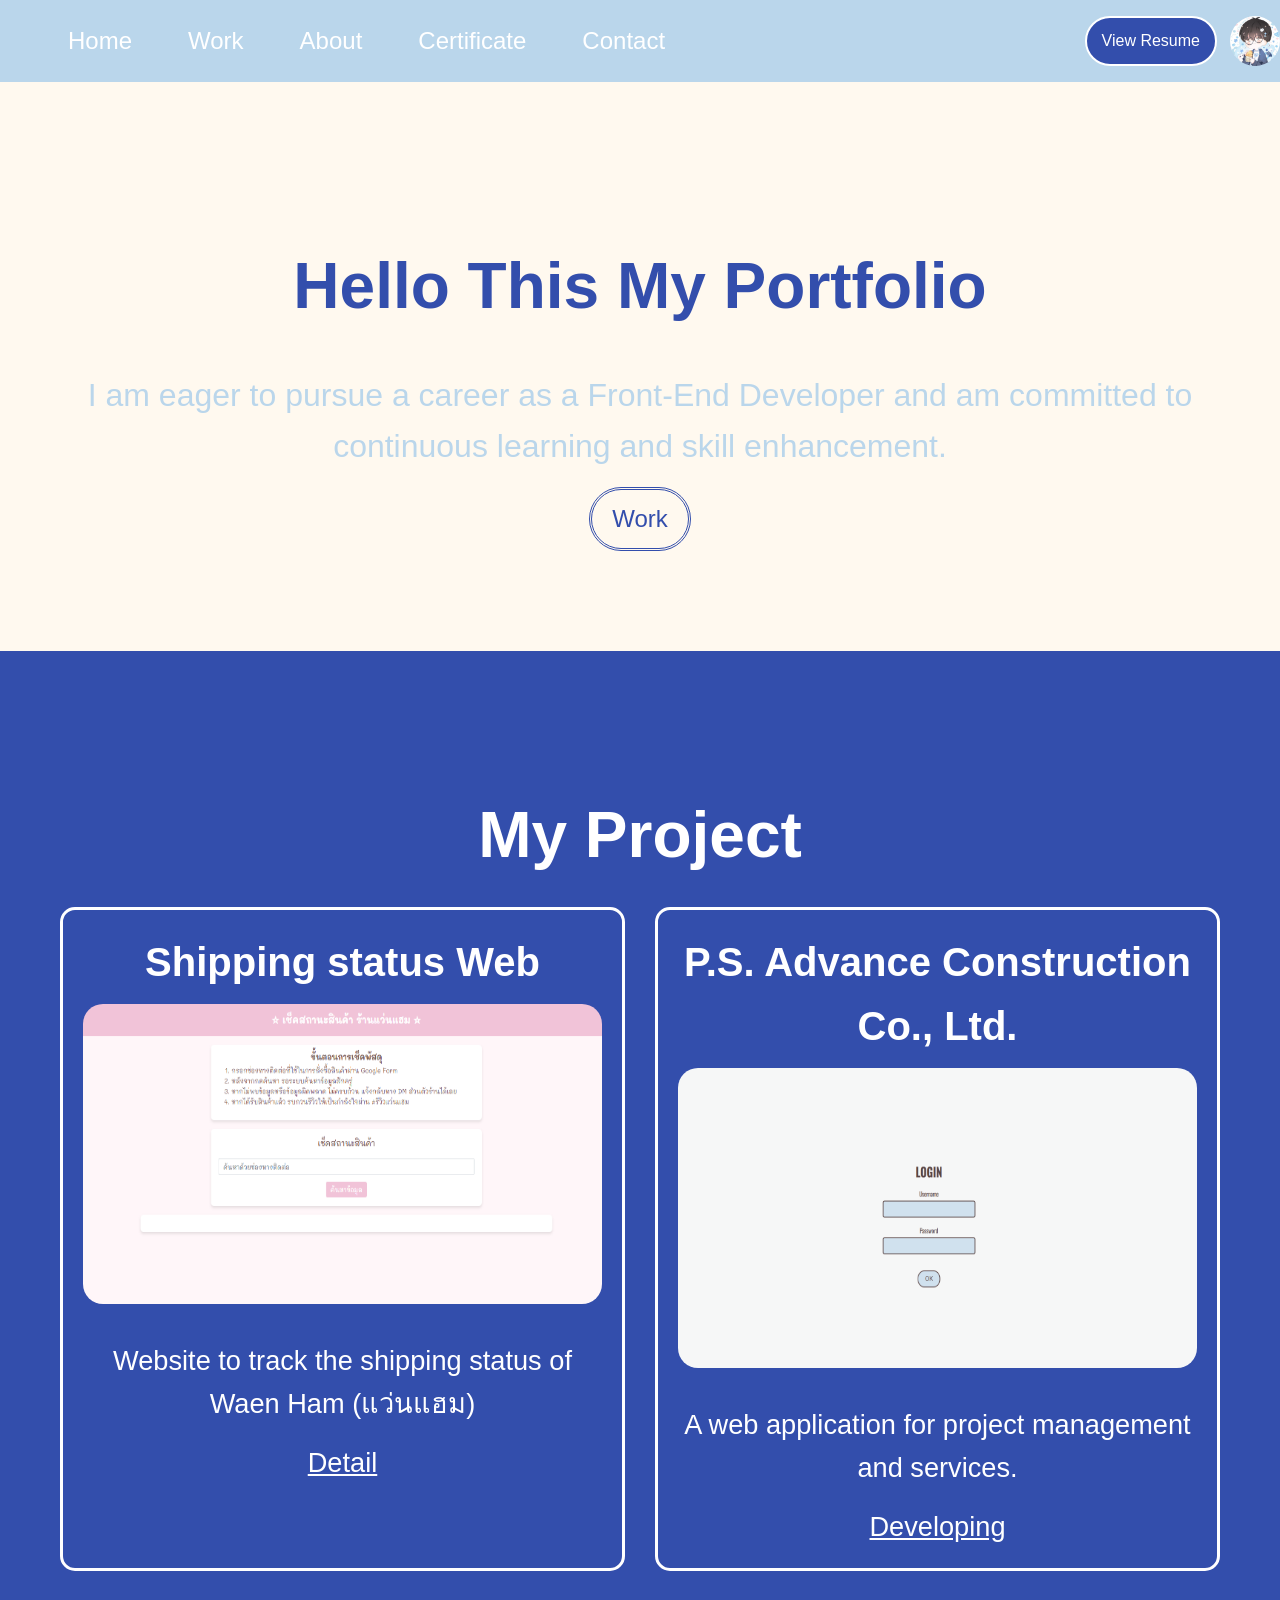
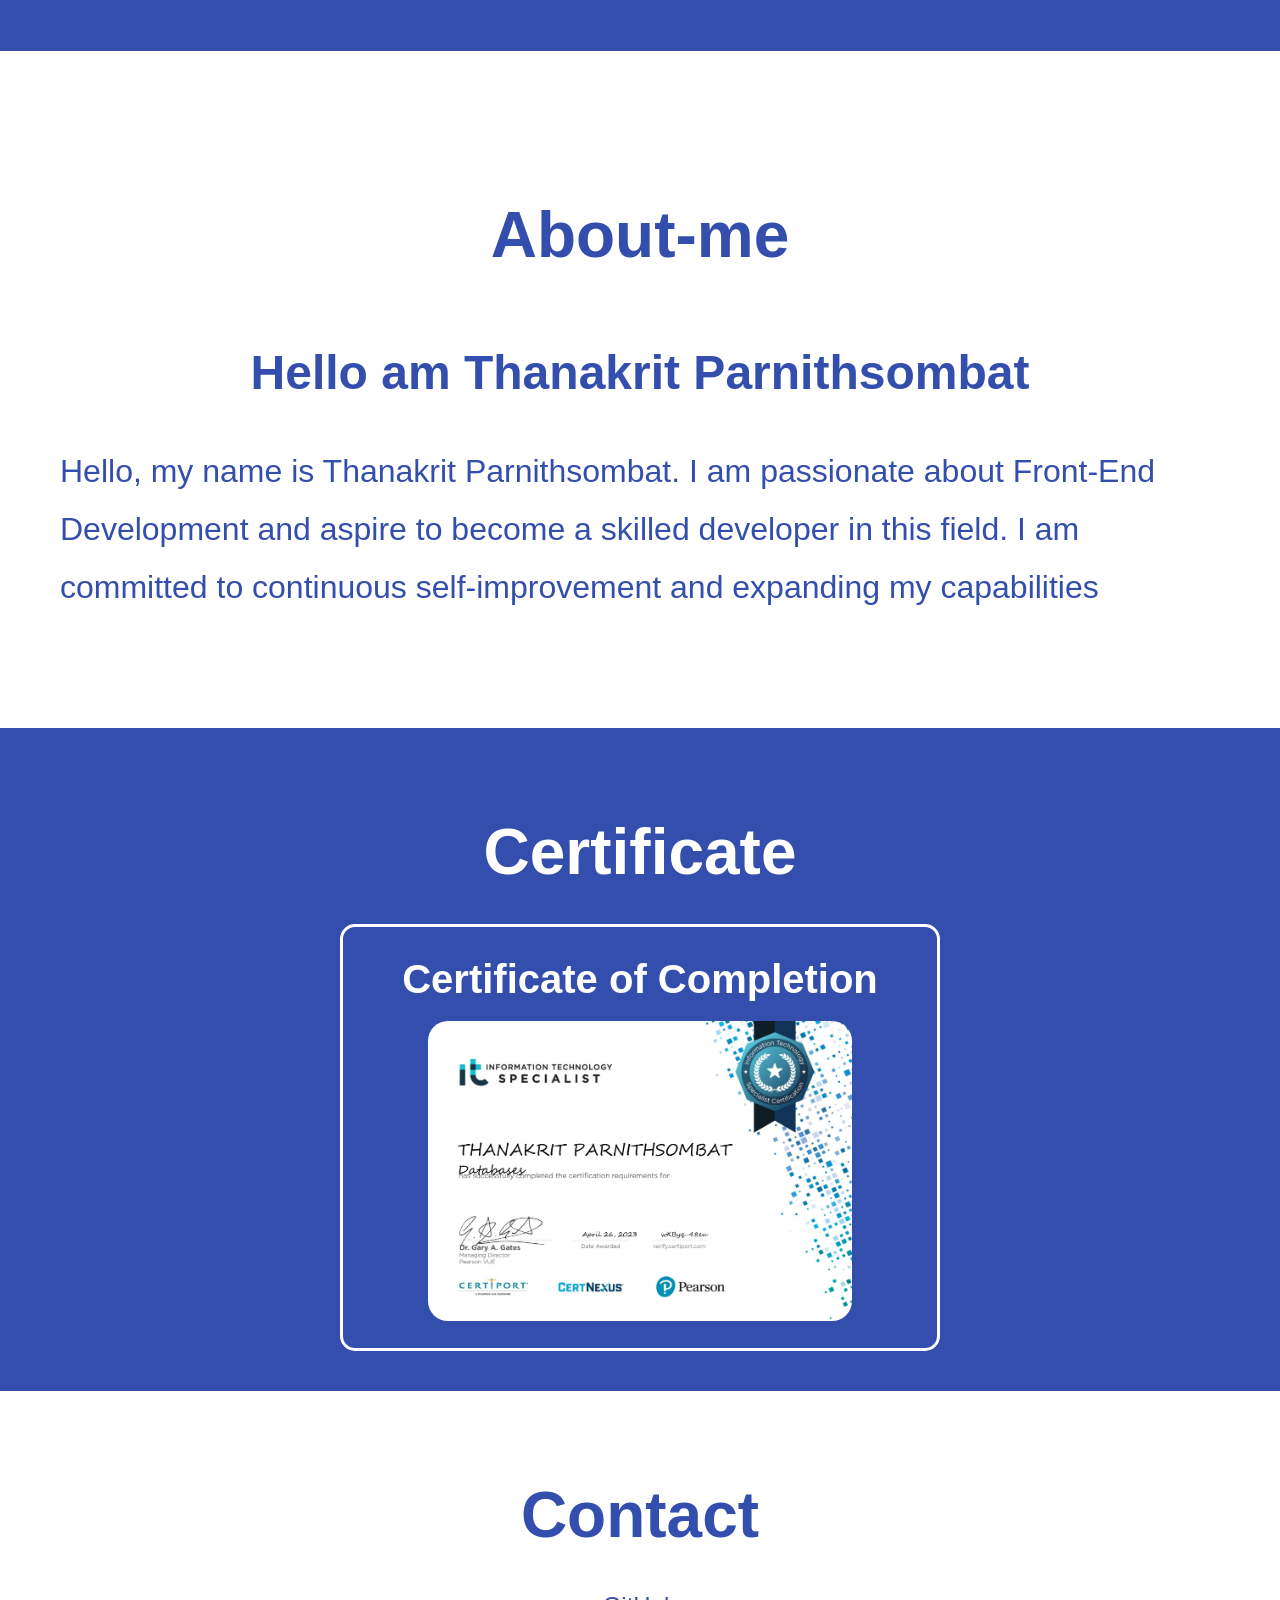
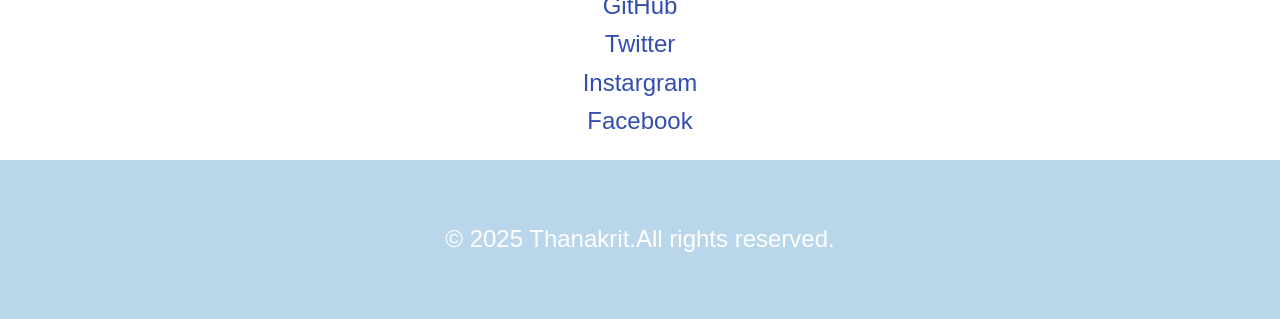
<file: index.html>
<!DOCTYPE html>
<html lang="en">

<head>
    <meta charset="UTF-8">
    <meta name="viewport" content="width=device-width, initial-scale=1.0">
    <link rel="stylesheet" href="Style.css">
    <title>Portfolio</title>
</head>

<body>
    <header>
        <nav class="navbar">
            <ul>        
                <li><a href="#home">Home</a></li>
                <li><a href="#work">Work</a></li>
                <li><a href="#about">About</a></li>
                <li><a href="#Certificate">Certificate</a></li>
                <li><a href="#contact">Contact</a></li>
                <div class="Resume">
                    <a href="#" onclick="showPopup('Resume.png')">View Resume</a>
                </div>
                <div class="icon">
                    <img src="Profile.jpg" alt="">
                </div>
            </ul>
        </nav>
    </header>

    <main>
        <section id="home" class="main-home">
            <div class="container">
                <h1>Hello This My Portfolio</h1>
                <p>I am eager to pursue a career as a Front-End Developer and am committed to continuous learning and
                    skill enhancement.</p>
                <a href="#work" class="button">Work</a>
            </div>
        </section>

        <section id="work" class="main-work">
            <div class="container">
                <h2>My Project</h2>
                <div class="project-grid">
                    <div class="project-card">
                        <h3>Shipping status Web</h3>
                        <div class="project-picture">
                            <img src="image.png" alt="" onclick="showPopup('image.png')" title="Detail">
                        </div>
                        <p>Website to track the shipping status of Waen Ham (แว่นแฮม)</p>
                        <a href="https://surl.lu/mtkzwb">Detail</a>
                    </div>
                    <div class="project-card">
                        <h3>P.S. Advance Construction Co., Ltd.</h3>
                        <div class="project-picture">
                            <img src="psa1.png" alt="" onclick="showPopup(['psa1.png', 'psa2.png', 'psa3.png'])"
                                title="Detail">
                        </div>
                        <p>A web application for project management and services.</p>
                        <a href="#">Developing</a>
                    </div>
                </div>
            </div>
        </section>

        <section id="about" class="main-about">
            <div class="container">
                <h2>About-me</h2>
                <h3>Hello am Thanakrit Parnithsombat</h3>
                <p>Hello, my name is Thanakrit Parnithsombat.
                    I am passionate about Front-End Development and aspire to become a
                    skilled developer in this field. I am committed to continuous self-improvement
                    and expanding my capabilities</p>
            </div>
        </section>

        <section id="Certificate" class="main-certificate">
            <div class="container">
                <div class="certificate-grid">
                    <h2>Certificate</h2>
                    <div class="certificate-card">
                        <h3>Certificate of Completion</h3>
                        <div class="certificate-picture">
                            <img src="Certificate2.png" alt=""
                                onclick="showPopup(['Certificate1.png','Certificate2.png','Certificate3.png'])"
                                title="Detail">
                        </div>
                    </div>
                </div>
            </div>
        </section>

        <section id="contact" class="main-contact">
            <div class="container">
                <h2>Contact</h2>
                <ul>
                    <li><a href="https://github.com/SEAOtter25">GitHub</a></li>
                    <li><a href="https://x.com/_SEA_0tter">Twitter</a></li>
                    <li><a href="https://www.instagram.com/most_th.p/">Instargram</a></li>
                    <li><a href="https://www.facebook.com/thn.k.vt.pha.nich.smbati">Facebook</a></li>
                </ul>
            </div>
        </section>
    </main>

    <footer>
        <div class="container">
            <p>&copy; 2025 Thanakrit.All rights reserved.</p>
        </div>
    </footer>

    <div id="popupOverlay" class="popup-overlay">
        <span class="popup-close" onclick="closePopup()">&times;</span>
        <div id="popupContent" class="popup-content">
        </div>
        <button id="prevBtn" class="popup-control prev" onclick="changeImage(-1)">&#10094;</button>
        <button id="nextBtn" class="popup-control next" onclick="changeImage(1)">&#10095;</button>
    </div>

    <script>
        const popupOverlay = document.getElementById('popupOverlay');
        const popupContent = document.getElementById('popupContent');
        let currentImageIndex = 0;
        let imageList = [];
        let isDragging = false;
        let startX = 0;

        function showPopup(images) {
            popupContent.innerHTML = '';
            imageList = Array.isArray(images) ? images : [images];
            currentImageIndex = 0;
            updatePopupImage();
            popupOverlay.style.display = 'flex';

            const prevBtn = document.getElementById('prevBtn');
            const nextBtn = document.getElementById('nextBtn');
            if (imageList.length <= 1) {
                prevBtn.style.display = 'none';
                nextBtn.style.display = 'none';
            } else {
                prevBtn.style.display = 'block';
                nextBtn.style.display = 'block';
            }
        }

        function closePopup() {
            popupOverlay.style.display = 'none';
        }

        function updatePopupImage() {
            popupContent.innerHTML = '';
            const img = document.createElement('img');
            img.src = imageList[currentImageIndex];
            img.alt = 'ภาพขยาย';
            img.classList.add('popup-image');
            popupContent.appendChild(img);
        }

        function changeImage(n) {
            currentImageIndex += n;
            if (currentImageIndex < 0) {
                currentImageIndex = imageList.length - 1;
            } else if (currentImageIndex >= imageList.length) {
                currentImageIndex = 0;
            }
            updatePopupImage();
        }

        popupContent.addEventListener('wheel', (event) => {
            if (imageList.length > 1) {
                if (event.deltaY > 0) {
                    changeImage(1);
                } else {
                    changeImage(-1);
                }
                event.preventDefault();
            }
        });

        popupContent.addEventListener('mousedown', (e) => {
            if (imageList.length > 1) {
                isDragging = true;
                startX = e.clientX;
                popupContent.style.cursor = 'grab';
            }
        });

        popupContent.addEventListener('mouseup', () => {
            if (isDragging) {
                isDragging = false;
                popupContent.style.cursor = 'default';
            }
        });

        popupContent.addEventListener('mousemove', (e) => {
            if (isDragging) {
                const diffX = startX - e.clientX;
                const sensitivity = 50;
                if (diffX > sensitivity) {
                    changeImage(1);
                    isDragging = false;
                    popupContent.style.cursor = 'default';
                } else if (diffX < -sensitivity) {
                    changeImage(-1);
                    isDragging = false;
                    popupContent.style.cursor = 'default';
                }
            }
        });

        popupContent.addEventListener('mouseleave', () => {
            if (isDragging) {
                isDragging = false;
                popupContent.style.cursor = 'default';
            }
        });
    </script>
</body>

</html>
</file>
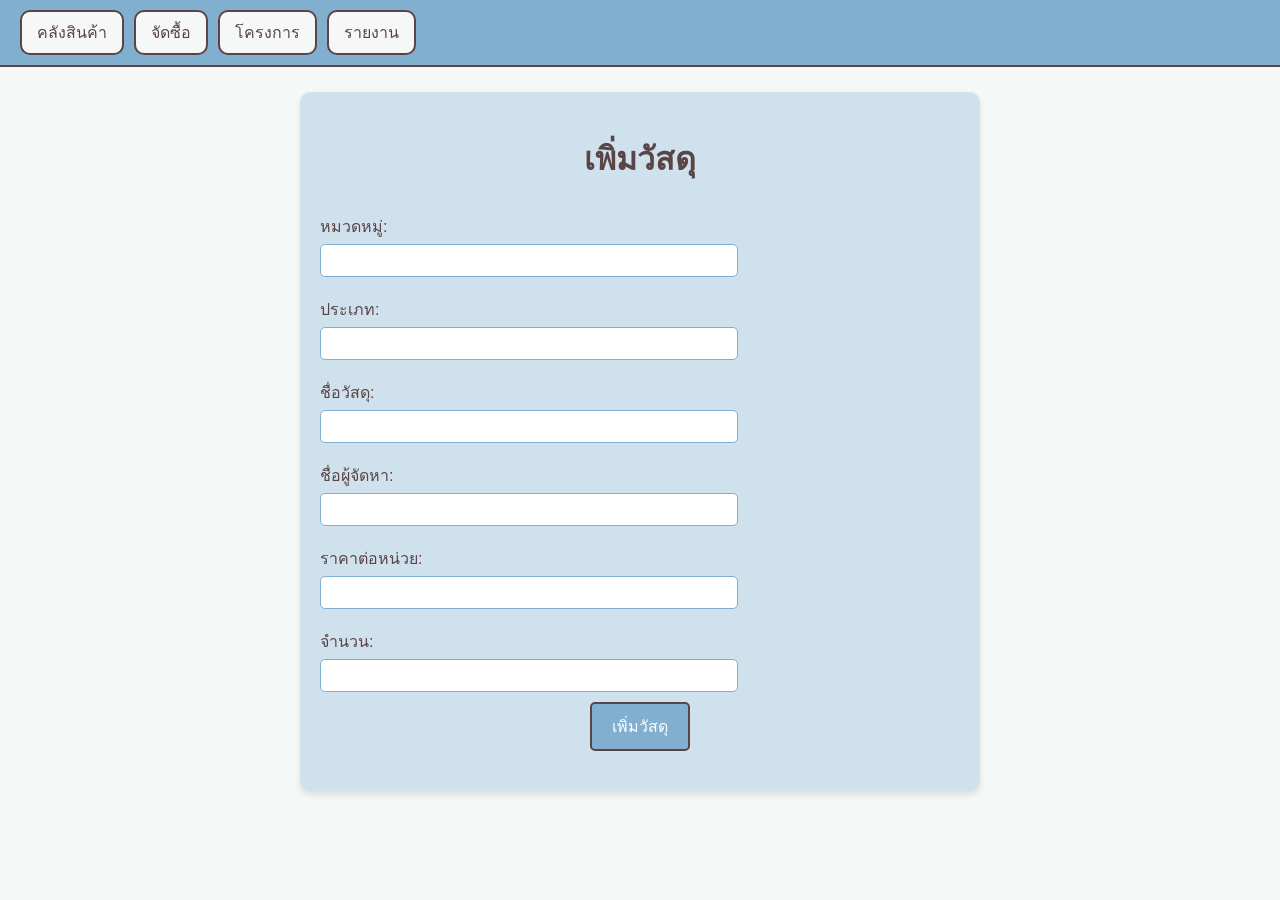
<file: 2.1AddInventory.html>
<!DOCTYPE html>
<html lang="th">
<head>
    <meta charset="UTF-8">
    <meta name="viewport" content="width=device-width, initial-scale=1.0">
    <link rel="stylesheet" href="2.1AddInventory.css">
    <title>เพิ่มวัสดุ</title>
</head>
<body>
    <div class="Menu-bar">
        <button onclick="location.href='2Inventory.html'">คลังสินค้า</button>
        <button onclick="location.href='3Order.html'">จัดซื้อ</button>
        <button onclick="location.href='4Project.html'">โครงการ</button>
        <button onclick="location.href='5Report.html'">รายงาน</button>
    </div>

    <div class="Container">
        <h1>เพิ่มวัสดุ</h1>
        <form id="add-inventory-form">
            <label for="category_name">หมวดหมู่:</label>
            <input list="categories" id="category_name" name="category_name" required>
            <datalist id="categories"></datalist>

            <label for="type_name">ประเภท:</label>
            <input list="types" id="type_name" name="type_name" required>
            <datalist id="types"></datalist>

            <label for="material_name">ชื่อวัสดุ:</label>
            <input list="materials" id="material_name" name="material_name" required>
            <datalist id="materials"></datalist>

            <label for="sup_name">ชื่อผู้จัดหา:</label>
            <input list="suppliers" id="sup_name" name="sup_name" required>
            <datalist id="suppliers"></datalist>

            <label for="sm_price">ราคาต่อหน่วย:</label>
            <input type="number" step="0.01" id="sm_price" name="sm_price" required>

            <label for="quantity">จำนวน:</label>
            <input type="number" id="quantity" name="quantity" required>

            <button type="submit">เพิ่มวัสดุ</button>
        </form>
        <div id="result"></div>
    </div>

    <script>
        // ดึงข้อมูลสำหรับการกรอกฟอร์ม
        fetch('http://localhost/Pro1_Final/2.1AddInventory.php')
        .then(response => response.json())
        .then(data => {
            const categoriesList = document.getElementById('categories');
            data.categories.forEach(category => {
                const option = document.createElement('option');
                option.value = category.Category_Name;
                categoriesList.appendChild(option);
            });

            const typesList = document.getElementById('types');
            data.types.forEach(type => {
                const option = document.createElement('option');
                option.value = type.Type_Name;
                typesList.appendChild(option);
            });

            const suppliersList = document.getElementById('suppliers');
            data.suppliers.forEach(supplier => {
                const option = document.createElement('option');
                option.value = supplier.Sup_Name;
                suppliersList.appendChild(option);
            });

            const materialsList = document.getElementById('materials');
            data.materials.forEach(material => {
                const option = document.createElement('option');
                option.value = material.Material_Name;
                materialsList.appendChild(option);
            });
        });

        // อัปเดตราคาต่อหน่วยอัตโนมัติเมื่อเลือกชื่อผู้จัดหาและชื่อวัสดุ
        function updatePrice() {
            const materialName = document.getElementById('material_name').value;
            const supplierName = document.getElementById('sup_name').value;
            if (materialName && supplierName) {
                fetch(`http://localhost/Pro1_Final/get_material_price.php?material_name=${materialName}&sup_name=${supplierName}`)
                .then(response => response.json())
                .then(data => {
                    if (data.price) {
                        document.getElementById('sm_price').value = data.price;
                    } else {
                        document.getElementById('sm_price').value = '';
                    }
                })
                .catch(error => console.error('การค้นหาข้อมูลผิดพลาด:', error));
            }
        }

        document.getElementById('material_name').addEventListener('change', updatePrice);
        document.getElementById('sup_name').addEventListener('change', updatePrice);

        // ส่งข้อมูลฟอร์ม
        document.getElementById('add-inventory-form').addEventListener('submit', function(e) {
            e.preventDefault();
            const formData = new FormData(this);
            fetch('http://localhost/Pro1_Final/2.1AddInventory.php', {
                method: 'POST',
                body: formData
            })
            .then(response => response.json())
            .then(data => {
                const resultDiv = document.getElementById('result');
                if (data.success) {
                    resultDiv.innerHTML = `<p>${data.success}</p>`;
                    // ย้อนกลับไปหน้า 2Inventory.html หลังจากแสดงข้อความ 2 วินาที
                    setTimeout(() => {
                        window.location.href = '2Inventory.html';
                    }, 2000);
                } else {
                    resultDiv.innerHTML = `<p>${data.error}</p>`;
                }
            })
            .catch(error => console.error('การเพิ่มข้อมูลผิดพลาด:', error));
        });
    </script>
</body>
</html>
</file>
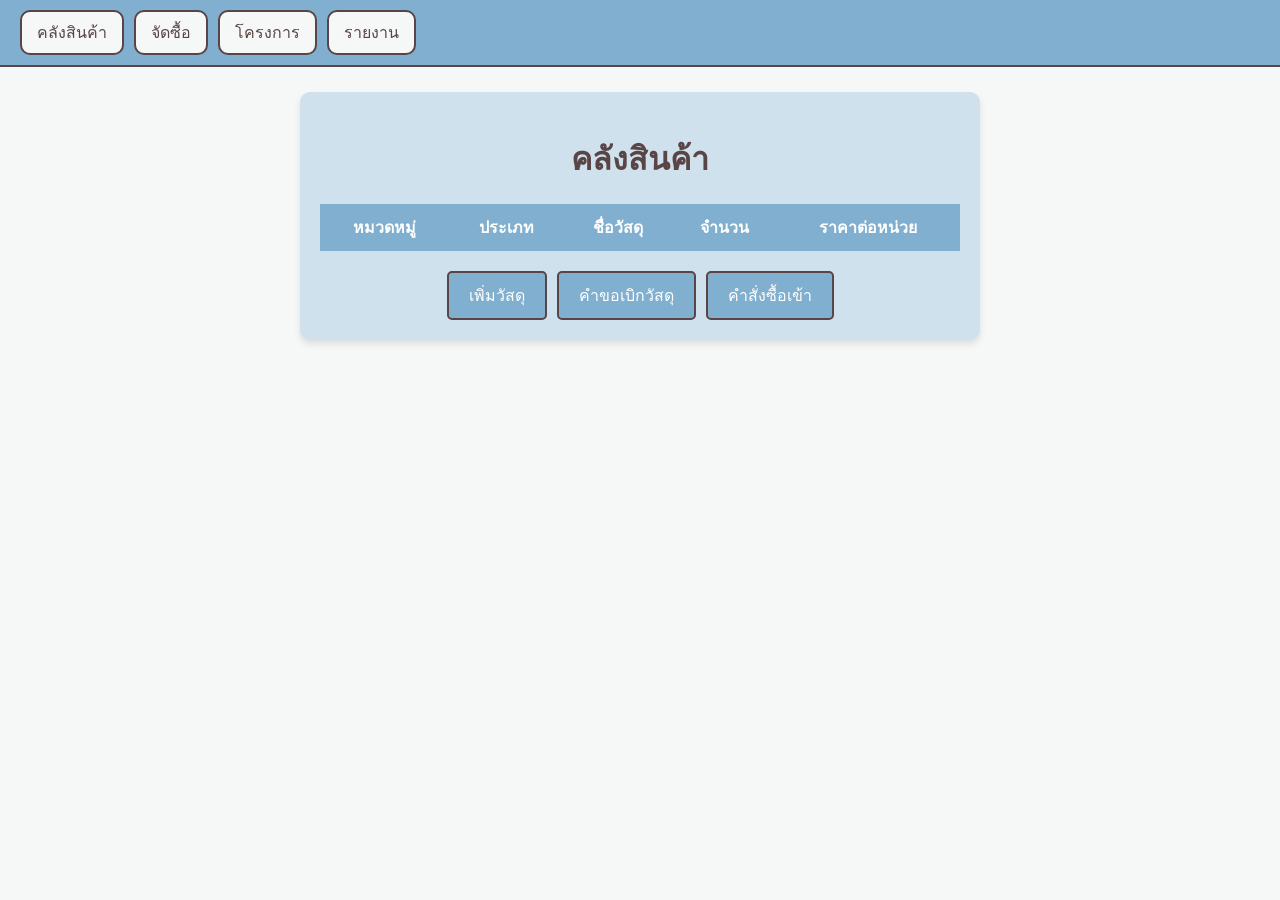
<file: 2Inventory.html>
<!DOCTYPE html>
<html lang="th">
<head>
    <meta charset="UTF-8">
    <meta name="viewport" content="width=device-width, initial-scale=1.0">
    <link rel="stylesheet" href="2Inventory.css">
    <title>คลังสินค้า</title>
</head>
<body>
    <div class="Menu-bar">
        <button onclick="location.href='2Inventory.html'">คลังสินค้า</button>
        <button onclick="location.href='3Order.html'">จัดซื้อ</button>
        <button onclick="location.href='4Project.html'">โครงการ</button>
        <button onclick="location.href='5Report.html'">รายงาน</button>
    </div>

    <div class="Container">
        <h1>คลังสินค้า</h1>
        <div class="Table-Container">
            <table>
                <thead>
                    <tr>
                        <th>หมวดหมู่</th>
                        <th>ประเภท</th>
                        <th>ชื่อวัสดุ</th>
                        <th>จำนวน</th>
                        <th>ราคาต่อหน่วย</th>
                    </tr>
                </thead>
                <tbody id="Inventory-data">
                    <!-- ข้อมูลจะถูกเพิ่มที่นี่ผ่าน JavaScript -->
                </tbody>
            </table>
        </div>

        <div class="buttons">
            <button onclick="location.href='2.1AddInventory.html'">เพิ่มวัสดุ</button>
            <button onclick="location.href='2.2RequestMaterial.html'">คำขอเบิกวัสดุ</button>
            <button onclick="location.href='2.3PurchaseOrder.html'">คำสั่งซื้อเข้า</button>
        </div>
    </div>

    <script>
        // ดึงข้อมูลจาก 2Connect_Inventory.php
        fetch('http://localhost/Pro1_Final/2Inventory.php')
        .then(response => response.json())
        .then(data => {
            const tbody = document.getElementById('Inventory-data');
            tbody.innerHTML = '';
            if (data.error) {
                console.error('Error:', data.error);
                return;
            }
            data.forEach(item => {
                const row = document.createElement('tr');
                row.innerHTML = `
                <td>${item.Category_Name}</td>
                <td>${item.Type_Name}</td>
                <td>${item.Material_Name}</td>
                <td>${item.Quantity}</td>
                <td>${item.SM_Price}</td>
                `;
                tbody.appendChild(row);
            });
        })
        .catch(error => console.error('เกิดข้อผิดพลาดในการโหลดข้อมูล:', error));
    </script>
</body>
</html>
</file>
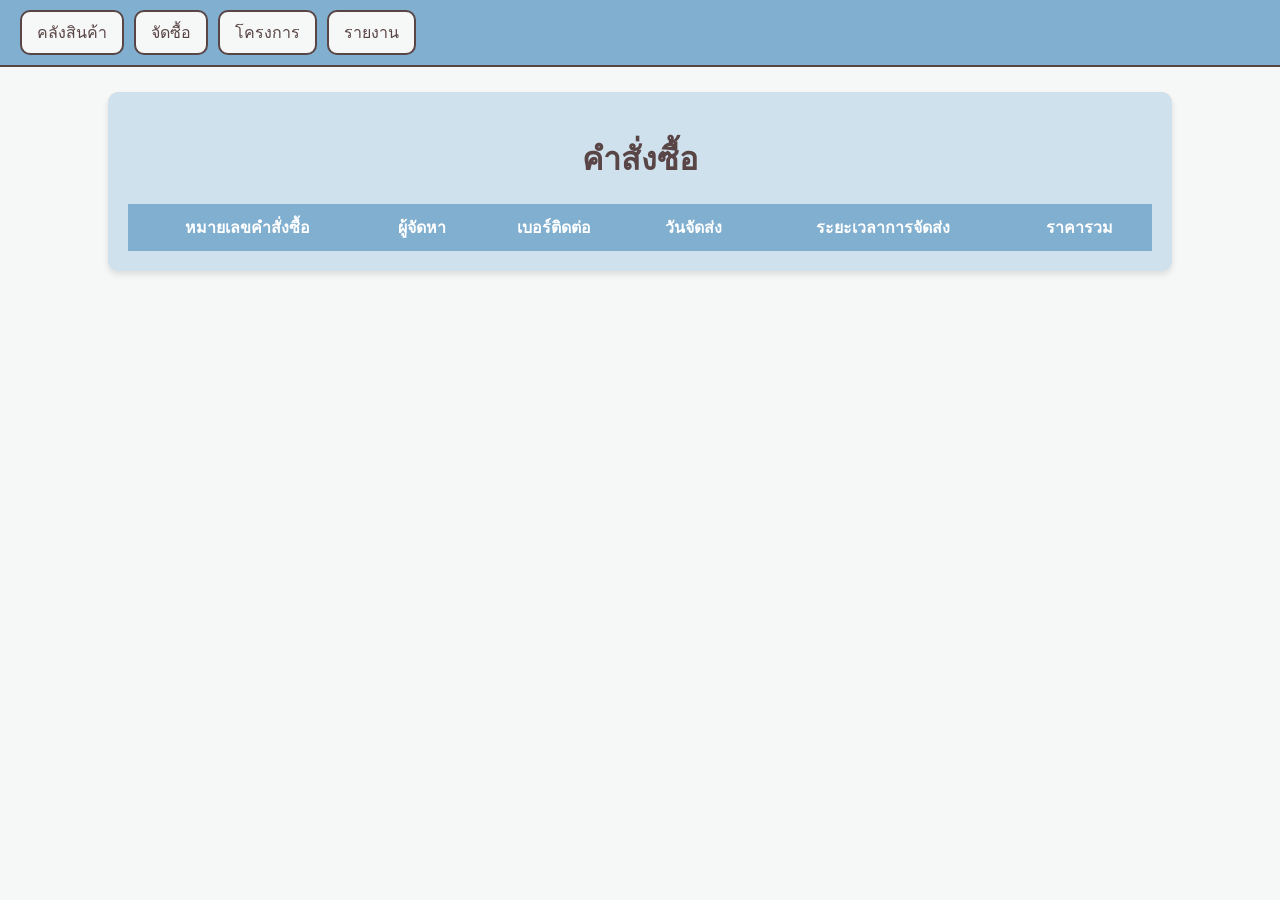
<file: 3Order.html>
<!DOCTYPE html>
<html lang="th">
<head>
    <meta charset="UTF-8">
    <meta name="viewport" content="width=device-width, initial-scale=1.0">
    <link rel="stylesheet" href="3Order.css">
    <title>คำสั่งซื้อ</title>
</head>
<body>
    <div class="Menu-bar">
        <button onclick="location.href='2Inventory.html'">คลังสินค้า</button>
        <button onclick="location.href='3Order.html'">จัดซื้อ</button>
        <button onclick="location.href='4Project.html'">โครงการ</button>
        <button onclick="location.href='5Report.html'">รายงาน</button>
    </div>

    <div class="Container">
        <h1>คำสั่งซื้อ</h1>
        <div class="Table-Container">
            <table>
                <thead>
                    <tr>
                        <th>หมายเลขคำสั่งซื้อ</th>
                        <th>ผู้จัดหา</th>
                        <th>เบอร์ติดต่อ</th>
                        <th>วันจัดส่ง</th>
                        <th>ระยะเวลาการจัดส่ง</th>
                        <th>ราคารวม</th>
                    </tr>
                </thead>
                <tbody id="Order-data">
                    <!-- ข้อมูลจะถูกเพิ่มที่นี่ผ่าน JavaScript -->
                </tbody>
            </table>
        </div>
    </div>

    <script>
        // ดึงข้อมูลคำสั่งซื้อจาก 3Connect_Order.php
        fetch('http://localhost/Pro1_Final/3Order.php')
        .then(response => response.json())
        .then(data => {
            const tbody = document.getElementById('Order-data');
            tbody.innerHTML = '';
            if (data.error) {
                console.error('Error:', data.error);
                return;
            }
            data.forEach(item => {
                const row = document.createElement('tr');
                row.innerHTML = `
                <td><a href="3.2OrderDetail.html?order_number=${item.Order_Number}">${item.Order_Number}</a></td>
                <td>${item.Sup_Name}</td>
                <td>${item.Sup_Number}</td>
                <td>${item.Order_Date}</td>
                <td>${item.Order_Duration}</td>
                <td>${item.Order_Total}</td>
                `;
                tbody.appendChild(row);
            });
        })
        .catch(error => console.error('การค้นหาข้อมูลผิดพลาด:', error));
    </script>
</body>
</html>
</file>
<file: Style.css>
/* Resetting default browser styles */
* {
    box-sizing: border-box;
}

body {
    font-family: "Oswald", sans-serif;
    margin: 0;
    padding: 0;
    background-color: #334eac;
    color: #F5EfEb;
    line-height: 1.6;
    overflow-x: hidden;
}

.container {
    max-width: 1200px;
    margin: 0 auto;
    padding: 20px
}

header {
    background-color: #bad6eb;
    padding: 1rem 0;
    position: sticky;
    top: 0;
    z-index: 100;
}

.navbar ul {
    list-style: none;
    margin: 0;
    display: flex; /* Ensure items are laid out in a row */
    align-items: center; /* Vertically align items in the center */
}

.navbar ul li {
    margin: 0 13px;
}

.navbar ul li a {
    color: #ffffff;
    text-decoration: none;
    border-radius: 50px;
    background-color: transparent; /* Removed initial background */
    padding: 10px 15px;
    font-size: 1.5rem;
    font-weight: 500;
    transition: background-color 0.3s ease, color 0.3s ease;
}

.navbar ul li a:hover {
    color: #334eac;
    background-color: #ffffff; /* Added background on hover */
}

.navbar ul li.active a {
    color: #334eac;
}

.icon {
    margin-left: 13px;
}

.icon img {
    display: block;
    width: 50px;
    height: 50px;
    border-radius: 50px;
    text-align: right;
}

.Resume a {
    display: flex;
    color: #ffffff;
    text-decoration: none;
    border-radius: 50px;
    background-color: #334eac;
    padding: 10px 15px;
    font-size: 1rem;
    font-weight: 500;
    transition: background-color 0.3s ease, color 0.3s ease, border-color 0.3s ease; /* Added border-color transition */
    border: 2px solid #ffffff;
}

.Resume a:hover {
    background-color: #ffffff;
    color: #334eac;
    border-color: #334eac;
}

.Resume {
    margin-left: auto;
}

.main-home {
    background-color: #fff9ef;
    padding: 80px 0;
    text-align: center;
}

.main-home h1 {
    color: #334eac;
    font-size: 4rem;
    margin-bottom: 15px;
}

.main-home p {
    font-size: 2rem;
    color: #bad6eb;
    margin-bottom: 15px;
}

.button {
    display: inline-block;
    background-color: #fff9ef;
    color: #334eac;
    padding: 10px 20px;
    text-decoration: none;
    border-style: double;
    border-radius: 50px;
    border-color: #334eac;
    font-size: 1.5rem;
}

.button:hover {
    background-color: #334eac;
    color: #ffffff;
    border-style: double;
    border-color: #ffffff;
    border-radius: 50px;
}

.main-work {
    padding: 60px 0;
    color: #ffffff;
    text-align: center;
}

.main-certificate h2,
.main-work h2 {
    text-align: center;
    margin-bottom: 20px;
    font-size: 4rem;
    color: #ffffff;
}

.main-certificate p,
.main-work p {
    font-size: 5rem;
    color: #ffffff;
    margin-bottom: 15px;
}

.main-contact h2,
.main-about h2,
.main-more h2 {
    text-align: center;
    margin-bottom: 20px;
    font-size: 4rem;
    color: #334eac;
}

.project-grid {
    display: grid;
    grid-template-columns: repeat(2, 1fr);
    gap: 30px;
    margin-top: 20px;
}

.project-card {
    background-color: #334eac;
    border-color: #ffffff;
    border-style: solid;
    padding: 20px;
    border-radius: 15px;
}

.project-card h3 {
    color: #ffffff;
    margin-top: 0;
    margin-bottom: 10px;
    font-size: 2.5rem;
}

.project-card p {
    color: #ffffff;
    font-size: 1.7rem;
}

.project-card a {
    color: #ffffff;
    font-size: 1.7rem;
}

.project-card a:hover {
    color: #bad6eb;
}

.project-picture img {
    border-radius: 20px;
    max-width: 100%;
    height: 300px;
    text-align: center;
}

.main-about {
    padding: 60px 0;
    background-color: #ffffff;
    color: #334eac;
}

.main-about h3 {
    text-align: center;
    margin-bottom: 20px;
    font-size: 3rem;
}

.main-about .container p {
    line-height: 1.8;
    font-size: 2rem;
}

.certificate-picture img {
    border-radius: 20px;
    max-width: 100%;
    height: 300px;
    text-align: center;
}

footer {
    background-color: #bad6eb;
    color: #ffffff;
    text-align: center;
    padding: 1rem;
    bottom: 0;
    width: 100%;
    font-size: 1.5rem;
}

.main-contact ul {
    list-style: none;
    padding: 0;
    margin: 0;
    justify-content: center;
    text-align: center;
}

.main-contact ul li a {
    text-decoration: none;
    color: #334eac;
    font-size: 1.5rem;
}

.main-contact {
    background-color: #ffffff;
}

.main-contact ul li a:hover {
    color: #bad6eb;
}

.certificate-card {
    background-color: #334eac;
    border-color: #ffffff;
    border-style: solid;
    padding: 20px;
    border-radius: 15px;
    text-align: center;
    margin: 0 auto;
    max-width: 600px;
    margin-bottom: 20px;
}

.certificate-card h3 {
    color: #ffffff;
    margin-top: 0;
    margin-bottom: 10px;
    font-size: 2.5rem;
}

/* popup */
.popup-overlay {
    position: fixed;
    top: 0;
    left: 0;
    width: 100%;
    height: 100%;
    background-color: rgba(0, 0, 0, 0.8);
    display: none;
    justify-content: center;
    align-items: center;
    z-index: 1000;
}

.popup-content {
    display: flex;
    flex-direction: column;
    align-items: center;
}

.popup-image {
    max-width: 45%;
    max-height: 45%;
    margin-bottom: 10px;
    display: block;
    border-radius: 20px;
}

.popup-close {
    position: absolute;
    top: 20px;
    right: 30px;
    color: #fff;
    font-size: 30px;
    font-weight: bold;
    cursor: pointer;
}
</file>
<file: 2.1AddInventory.css>
body {
    margin: 0;
    padding: 0;
    font-family: Arial, sans-serif;
    background-color: #F6F7F7;
}
.Menu-bar {
    background-color: #81AFCF;
    padding: 10px 20px;
    display: flex;
    justify-content: flex-start;
    align-items: center;
    border-bottom: 2px solid #594545;
}
.Menu-bar button {
    background-color: #F6F7F7;
    color: #594545;
    border: 2px solid #594545;
    padding: 8px 15px;
    border-radius: 10px;
    font-size: 1rem;
    cursor: pointer;
    margin-right: 10px;
    transition: background-color 0.3s ease, color 0.3s ease;
}
.Menu-bar button:hover {
    background-color: #594545;
    color:#FFFFFF;
}
h1 {
    text-align: center;
    color:#594545;
    font-size: 2rem;
    margin-bottom: 20px;
}
.Container {
    background-color: #D0E1EE;
    max-height: 900px;
    width: 90%;
    max-width: 50%;
    padding: 20px;
    border-radius: 10px;
    box-shadow: 0 4px 6px rgba(0, 0, 0, 0.1);
    margin: 25px auto;
}
form {
    display: flex;
    flex-direction: column;
    align-items: flex-start;
}
form label {
    margin: 10px 0 5px;
    color: #594545;
}
form input {
    margin-bottom: 10px;
    padding: 8px;
    border: 1px solid #81AFCF;
    border-radius: 5px;
    width: 100%;
    max-width: 400px;
}
form button {
    background-color: #81AFCF;
    color: #FFFFFF;
    border: 2px solid #594545;
    padding: 10px 20px;
    border-radius: 5px;
    font-size: 1rem;
    cursor: pointer;
    transition: background-color 0.3s ease;
    align-self: center;
}
form button:hover {
    background-color: #594545;
    color: #FFFFFF;
}
#result {
    margin-top: 20px;
    text-align: center;
    color: #594545;
}
</file>
<file: 2Inventory.css>
body {
    margin: 0;
    padding: 0;
    font-family: Arial, sans-serif;
    background-color: #F6F7F7;
}
.Menu-bar {
    background-color: #81AFCF;
    padding: 10px 20px;
    display: flex;
    justify-content: flex-start;
    align-items: center;
    border-bottom: 2px solid #594545;
}
.Menu-bar button {
    background-color: #F6F7F7;
    color: #594545;
    border: 2px solid #594545;
    padding: 8px 15px;
    border-radius: 10px;
    font-size: 1rem;
    cursor: pointer;
    margin-right: 10px;
    transition: background-color 0.3s ease, color 0.3s ease;
}
.Menu-bar button:hover {
    background-color: #594545;
    color: #FFFFFF;
}
h1 {
    text-align: center;
    color: #594545;
    font-size: 2rem;
    margin-bottom: 20px;
}
.Container {
    background-color: #D0E1EE;
    max-height: 900px;
    width: 90%;
    max-width: 50%;
    padding: 20px;
    border-radius: 10px;
    box-shadow: 0 4px 6px rgba(0, 0, 0, 0.1);
    margin: 25px auto;
}
.Table-Container {
    max-height: calc(500px);
    overflow-y: auto;
    border: 1px solid #81AFCF;
}
table {
    width: 100%;
    border-collapse: collapse;
}
table th {
    position: sticky;
    top: 0;
    z-index: 1;
    background-color: #81AFCF;
    color: #FFFFFF;
    padding: 10px;
    text-align: center;
}
table td {
    text-align: center;
    padding: 8px;
    border: 1px solid #81AFCF;
    background-color: #F6F7F7;
    color: #594545;
    height: 40px;
}
.buttons {
    margin-top: 20px;
    display: flex;
    justify-content: center;
}
.buttons button {
    background-color: #81AFCF;
    color: #FFFFFF;
    border: 2px solid #594545;
    padding: 10px 20px;
    border-radius: 5px;
    font-size: 1rem;
    cursor: pointer;
    transition: background-color 0.3s ease;
    margin-right: 10px;
}
.buttons button:last-child {
    margin-right: 0;
}
.buttons button:hover {
    background-color: #594545;
    color: #FFFFFF;
}
</file>
<file: 3Order.css>
body {
    margin: 0;
    padding: 0;
    font-family: Arial, sans-serif;
    background-color: #F6F7F7;
}
.Menu-bar {
    background-color: #81AFCF;
    padding: 10px 20px;
    display: flex;
    justify-content: flex-start;
    align-items: center;
    border-bottom: 2px solid #594545;
}
.Menu-bar button {
    background-color: #F6F7F7;
    color: #594545;
    border: 2px solid #594545;
    padding: 8px 15px;
    border-radius: 10px;
    font-size: 1rem;
    cursor: pointer;
    margin-right: 10px;
    transition: background-color 0.3s ease, color 0.3s ease;
}
.Menu-bar button:hover {
    background-color: #594545;
    color: #FFFFFF;
}
h1 {
    text-align: center;
    color: #594545;
    font-size: 2rem;
    margin-bottom: 20px;
}
.Container {
    background-color: #D0E1EE;
    max-height: 900px;
    width: 90%;
    max-width: 80%;
    padding: 20px;
    border-radius: 10px;
    box-shadow: 0 4px 6px rgba(0, 0, 0, 0.1);
    margin: 25px auto;
}
.Table-Container {
    max-height: calc(500px);
    overflow-y: auto;
    border: 1px solid #81AFCF;
}
table {
    width: 100%;
    border-collapse: collapse;
}
table th {
    position: sticky;
    top: 0;
    z-index: 1;
    background-color: #81AFCF;
    color: #FFFFFF;
    padding: 10px;
    text-align: center;
}
table td {
    text-align: center;
    padding: 8px;
    border: 1px solid #81AFCF;
    background-color: #F6F7F7;
    color: #594545;
    height: 40px;
}
table a {
    color: #81AFCF;
    text-decoration: none;
    font-weight: bold;
}
table a:hover {
    color: #594545;
    text-decoration: underline;
}
</file>
